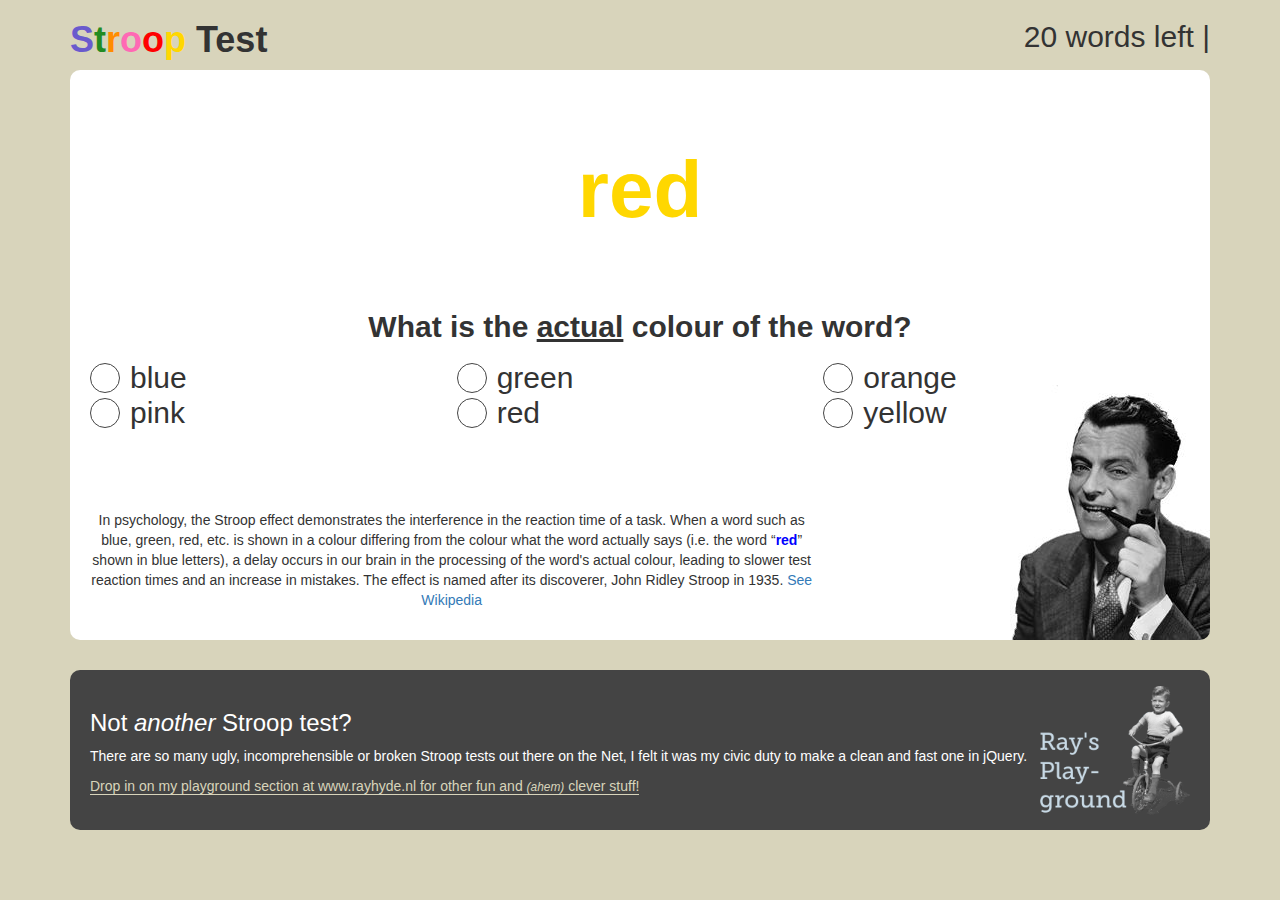
<file: index.html>
<!DOCTYPE HTML>

<html lang='en'>

<head>
	<meta charset="utf-8">
	<meta http-equiv="Content-Language" content="en" />
	<meta http-equiv="X-UA-Compatible" content="IE=edge,chrome=1">
	<title>Stroop Test</title>
	<meta name="description" content="Take a Stroop Test online">
	<meta name="keywords" content="jquery, psychology, test, stroop, stroop test, online test">
	<meta name="author" content="Ray Hyde | www.rayhyde.nl">
	<meta name="viewport" content="width=device-width, initial-scale=1.0">
	<link rel="stylesheet" href="https://maxcdn.bootstrapcdn.com/bootstrap/3.3.6/css/bootstrap.min.css">
	<link rel="stylesheet" href="css/strooptest.css">
	<link rel="stylesheet" href="http://www.rayhyde.nl/playground/css/playground.css">
</head>

<body>
	
	<div class="container">
	<div class="row">
		<div class="col-xs-12 col-sm-4">
			<h1>Stroop Test</h1>
		</div>
		<div class="col-xs-12 col-sm-8">
			<h2><div class="header-info"><span id="countdown"></span> | <span id="timer"></span></div></h2>
		</div>
	</div>
		<div class="wrap">
			<p id="show"></p>
			<div class="action">
				<h2 id="question">What is the <u>actual</u> colour of the word?</h2>
				<ul id="result-color" class="row">
				</ul>
				<div id="result">
					<div class="done"></div>
					<a href="" class="again">Another test?</a>
				</div>
			</div>
			<div class="row">
				<div class="col-xs-6 col-md-8">
					<p class="clearfix">In psychology, the Stroop effect demonstrates the interference in the reaction time of a task. When a word such as blue, green, red, etc. is shown in a colour differing from the colour what the word actually says (i.e. the word “<span style="color: blue; font-weight: bold">red</span>” shown in blue letters), a delay occurs in our brain in the processing of the word's actual colour, leading to slower test reaction times and an increase in mistakes. The effect is named after its discoverer, John Ridley Stroop in 1935. <a href="https://en.wikipedia.org/wiki/Stroop_effect">See Wikipedia</a></p>
				</div>
				<div class="col-xs-6 col-md-4">
					
				</div>
			</div>
				
		</div>
		<div id="explain">
			<h3>Not <em>another</em> Stroop test?</h3>
			<p>There are so many ugly, incomprehensible or broken Stroop tests out there on the Net, I felt it was my civic duty to make a clean and fast one in jQuery.</p>
			<p class="extra-padding"><a href="http://rayhyde.nl/pf_js-en.php">Drop in on my playground section at www.rayhyde.nl for other fun and <em><small>(ahem)</small></em> clever stuff!</a></p>
		</div>
	</div>

	<script src="http://code.jquery.com/jquery-2.2.4.min.js" integrity="sha256-BbhdlvQf/xTY9gja0Dq3HiwQF8LaCRTXxZKRutelT44=" crossorigin="anonymous"></script>
	<script src="js/strooptest.js"></script>

</body>

</html>
</file>
<file: css/strooptest.css>
body {
  font-family: sans-serif;
  background: #d8d4bb;
}
h1 {
  font-weight: bold;
}
.wrap {
  text-align: center;
  background: #ffffff url(../img/man.jpg) no-repeat 100% 100%;
  padding: 20px;
  -webkit-border-radius: 10px;
  -moz-border-radius: 10px;
  -ms-border-radius: 10px;
  -o-border-radius: 10px;
  border-radius: 10px;
}
.action {
  height: 200px;
}
#result {
  display: none;
}
.header-info {
  float: right;
}
#question {
  margin-bottom: 20px;
}
#show {
  font-size: 80px;
  font-weight: bold;
  text-align: center;
  height: 200px;
  line-height: 200px;
}
#button {
  margin: 0 auto;
  padding: 20px 40px;
  background: green;
  -webkit-border-radius: 8px;
  -moz-border-radius: 8px;
  -ms-border-radius: 8px;
  -o-border-radius: 8px;
  border-radius: 8px;
  font-size: 30px;
  color: #fff;
  -webkit-transition: 0.3s all;
  -o-transition: 0.3s all;
  transition: 0.3s all;
  display: inline-block;
  cursor: pointer;
}
#button:hover {
  background: #40A040;
}
#result-color {
  margin: 0;
  padding: 0;
  list-style-type: none;
  text-align: left;
}
.action h2 {
  font-weight: bold;
}
#result-color li {
  margin: 0;
  padding: 0;
}
#result-color label {
  display: inline-block;
  line-height: 30px;
  cursor: pointer;
  font-size: 30px;
  font-weight: normal;
}
#result-color input {
  display: none;
}
#result-color input + label:before {
  width: 30px;
  height: 30px;
  -webkit-border-radius: 50%;
  -moz-border-radius: 50%;
  -ms-border-radius: 50%;
  -o-border-radius: 50%;
  border-radius: 50%;
  border: solid 1px #444;
  content: "";
  display: inline-block;
  float: left;
  margin-right: 10px;
  cursor: pointer;
  -webkit-transition: 0.3s all;
  -o-transition: 0.3s all;
  transition: 0.3s all;
}
#result-color input:checked + label:before,
#result-color li:hover input + label:before {
  background: #444;
}
.again {
  background: forestgreen;
  color: #d8d4bb;
  padding: 10px 20px;
  -webkit-transition: 0.3s all;
  -o-transition: 0.3s all;
  transition: 0.3s all;
  text-decoration: none;
  -webkit-border-radius: 6px;
  -moz-border-radius: 6px;
  -ms-border-radius: 6px;
  -o-border-radius: 6px;
  border-radius: 6px;
  font-size: 1.6em;
  font-weight: bold;
  margin-top: 50px;
  display: inline-block;
}
.again:hover {
  background: #2cb42c;
  color: #fff;
  text-decoration: none;
}
#explain {
  background: #444444 url("../img/playground.png") no-repeat scroll 98% bottom / 150px auto;
  border-radius: 10px;
  color: #fff;
  margin: 30px 0;
  padding: 20px 180px 20px 20px;
  min-height: 160px;
}
#explain h2 {
  margin: 0 0 10px;
}
#explain a {
  color: #d8d4bb;
  -webkit-transition: 0.3s all;
  -o-transition: 0.3s all;
  transition: 0.3s all;
  border-bottom: solid 1px #d8d4bb;
}
#explain a:hover {
  border-color: transparent;
  text-decoration: none;
}
</file>
